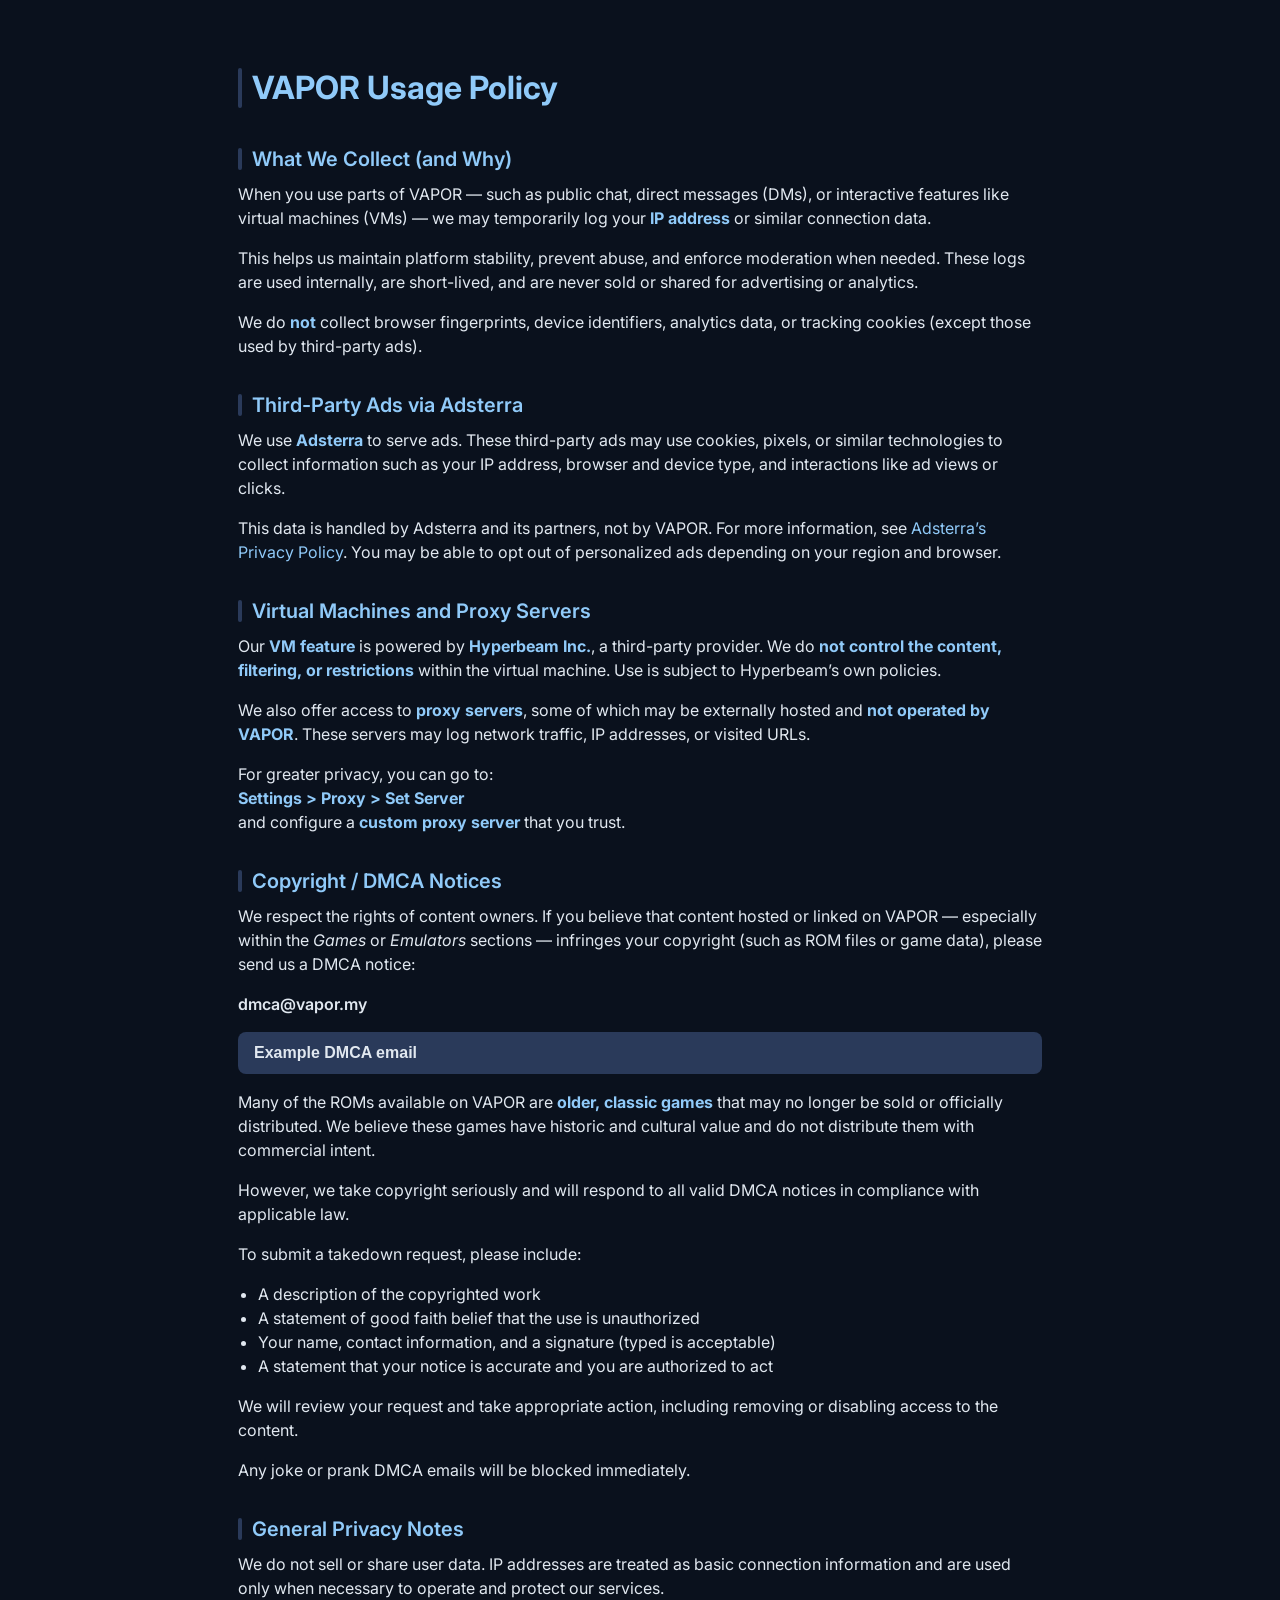
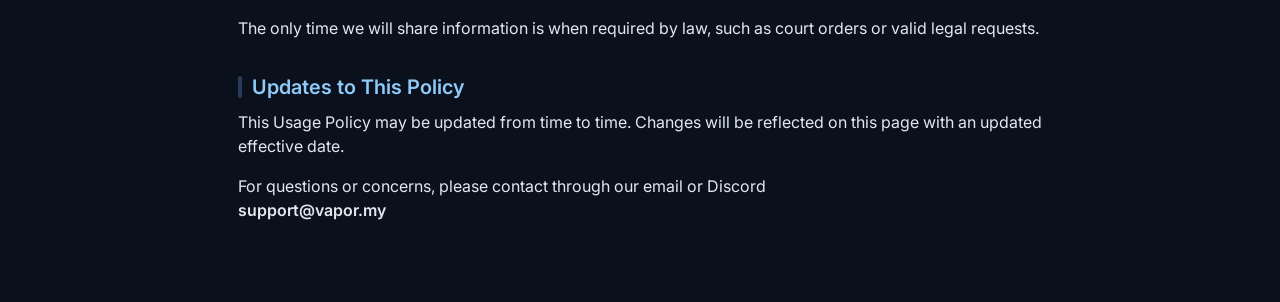
<file: usage.html>
<!DOCTYPE html>
<html lang="en">
<head>
<meta charset="UTF-8" />
<meta name="viewport" content="width=device-width, initial-scale=1" />
<title>VAPOR Usage Policy</title>
<link href="https://fonts.googleapis.com/css2?family=Inter&display=swap" rel="stylesheet" />
<style>
  :root {
    --primary: #90caf9;
    --text-color: #e1e8f0;
    --secondary: #2a3a5a;
    --third-bg: #1a253d;
  }
  * {
    box-sizing: border-box;
  }
  body {
    margin: 0;
    background: #0a111d;
    font-family: 'Inter', -apple-system, BlinkMacSystemFont, 'Segoe UI', Roboto,
      Oxygen, Ubuntu, Cantarell, 'Open Sans', 'Helvetica Neue', sans-serif;
    color: var(--text-color);
    line-height: 1.5;
    display: flex;
    justify-content: center;
    padding: 2rem 1rem;
    min-height: 100vh;
  }
  main {
    max-width: 900px;
    padding: 2rem 3rem;
  }
  h1, h2 {
    position: relative;
    padding-left: 14px;
    color: var(--primary);
  }
  h1 {
    font-weight: 700;
    font-size: 2rem;
    margin-top: 0;
    margin-bottom: 1rem;
  }
  h2 {
    font-weight: 600;
    font-size: 1.25rem;
    margin-top: 2rem;
    margin-bottom: 0.5rem;
  }
  h1::before, h2::before {
    content: "";
    position: absolute;
    left: 0;
    top: 4px;
    bottom: 4px;
    width: 4px;
    background-color: var(--secondary);
    border-radius: 2px;
  }
  p {
    margin-top: 0.5rem;
    margin-bottom: 1rem;
    font-size: 1rem;
  }
  strong {
    color: var(--primary);
  }
  em {
    font-style: italic;
  }
  a {
    color: var(--primary);
    text-decoration: none;
  }
  a:hover,
  a:focus {
    text-decoration: underline;
  }
  ul {
    margin-top: 0.5rem;
    margin-bottom: 1rem;
    padding-left: 1.25rem;
  }
  .email {
    font-weight: 600;
    user-select: text;
  }

  .toggle-btn {
    display: block;
    width: 100%;
    background: var(--secondary);
    border: none;
    color: var(--text-color);
    font-size: 1rem;
    font-weight: 600;
    padding: 0.75rem 1rem;
    border-radius: 8px;
    cursor: pointer;
    text-align: left;
    margin-top: 1rem;
    transition: background 0.3s ease;
  }
  .toggle-btn:hover,
  .toggle-btn:focus {
    background: #3450a1;
    outline: none;
  }

  .dropdown-content {
    max-height: 0;
    overflow: hidden;
    overflow-y: scroll;
    background: var(--third-bg);
    border-radius: 0 0 8px 8px;
    padding: 0 1rem;
    transition: max-height 0.35s ease;
    font-family: monospace, monospace;
    white-space: pre-wrap;
    margin-bottom: 1rem;
  }
  .dropdown-content.open {
    max-height: 500px;
    padding: 1rem;
  }
</style>
</head>
<body>
<main>
  <h1>VAPOR Usage Policy</h1>

  <h2>What We Collect (and Why)</h2>
  <p>
    When you use parts of VAPOR — such as public chat, direct messages (DMs), or interactive features like virtual machines (VMs) — we may temporarily log your <strong>IP address</strong> or similar connection data.
  </p>
  <p>
    This helps us maintain platform stability, prevent abuse, and enforce moderation when needed. These logs are used internally, are short-lived, and are never sold or shared for advertising or analytics.
  </p>
  <p>
    We do <strong>not</strong> collect browser fingerprints, device identifiers, analytics data, or tracking cookies (except those used by third-party ads).
  </p>

  <h2>Third-Party Ads via Adsterra</h2>
  <p>
    We use <strong>Adsterra</strong> to serve ads. These third-party ads may use cookies, pixels, or similar technologies to collect information such as your IP address, browser and device type, and interactions like ad views or clicks.
  </p>
  <p>
    This data is handled by Adsterra and its partners, not by VAPOR. For more information, see <a href="https://adsterra.com/privacy-policy/" target="_blank" rel="noopener noreferrer">Adsterra’s Privacy Policy</a>. You may be able to opt out of personalized ads depending on your region and browser.
  </p>

  <h2>Virtual Machines and Proxy Servers</h2>
  <p>
    Our <strong>VM feature</strong> is powered by <strong>Hyperbeam Inc.</strong>, a third-party provider. We do <strong>not control the content, filtering, or restrictions</strong> within the virtual machine. Use is subject to Hyperbeam’s own policies.
  </p>
  <p>
    We also offer access to <strong>proxy servers</strong>, some of which may be externally hosted and <strong>not operated by VAPOR</strong>. These servers may log network traffic, IP addresses, or visited URLs.
  </p>
  <p>
    For greater privacy, you can go to: <br />
    <strong>Settings &gt; Proxy &gt; Set Server</strong><br />
    and configure a <strong>custom proxy server</strong> that you trust.
  </p>

  <h2>Copyright / DMCA Notices</h2>
  <p>
    We respect the rights of content owners. If you believe that content hosted or linked on VAPOR — especially within the <em>Games</em> or <em>Emulators</em> sections — infringes your copyright (such as ROM files or game data), please send us a DMCA notice:
  </p>
  <p class="email">dmca@vapor.my</p>

  <button class="toggle-btn" aria-expanded="false" aria-controls="dmca-example">
    Example DMCA email
  </button>
  <div id="dmca-example" class="dropdown-content" aria-hidden="true">
To: dmca@vapor.my  
Subject: DMCA Takedown Notice

Dear VAPOR,

I am the owner, or authorized to act on behalf of the owner, of certain intellectual property rights.

Description of the copyrighted work:

[Name of the software, game, or content]

Location of the infringing material:

[URL(s) where the infringing material is located]

True or False:

- I have a good faith belief that the use of the material is unauthorized: [True / False]

- The information in this notice is accurate: [True / False]

- I am authorized to act on behalf of the owner: [True / False]

Contact Information:

Full Name: [Your Full Name]

Company (if applicable): [Your Company Name]

Email Address: [Your Email Address]

Phone Number (optional): [Your Phone Number]

Please remove or disable access to this material as soon as possible.

Sincerely,  
[Your Full Name]  
[Your Contact Information]
</div>


  <p>
    Many of the ROMs available on VAPOR are <strong>older, classic games</strong> that may no longer be sold or officially distributed. We believe these games have historic and cultural value and do not distribute them with commercial intent.
  </p>
  <p>
    However, we take copyright seriously and will respond to all valid DMCA notices in compliance with applicable law.
  </p>
  <p>
    To submit a takedown request, please include:
  </p>
  <ul>
    <li>A description of the copyrighted work</li>
    <li>A statement of good faith belief that the use is unauthorized</li>
    <li>Your name, contact information, and a signature (typed is acceptable)</li>
    <li>A statement that your notice is accurate and you are authorized to act</li>
  </ul>
  <p>
    We will review your request and take appropriate action, including removing or disabling access to the content.
  </p>
  <p>Any joke or prank DMCA emails will be blocked immediately.</p>

  <h2>General Privacy Notes</h2>
  <p>
    We do not sell or share user data. IP addresses are treated as basic connection information and are used only when necessary to operate and protect our services.
  </p>
  <p>
    The only time we will share information is when required by law, such as court orders or valid legal requests.
  </p>

  <h2>Updates to This Policy</h2>
  <p>
    This Usage Policy may be updated from time to time. Changes will be reflected on this page with an updated effective date.
  </p>
  <p>
    For questions or concerns, please contact through our email or Discord<br />
    <span class="email">support@vapor.my</span>
  </p>
</main>

<script>
  const toggleBtn = document.querySelector('.toggle-btn');
  const dropdown = document.getElementById('dmca-example');

  toggleBtn.addEventListener('click', () => {
    const isOpen = dropdown.classList.toggle('open');
    toggleBtn.setAttribute('aria-expanded', isOpen);
    dropdown.setAttribute('aria-hidden', !isOpen);
  });
</script>
</body>
</html>
</file>
